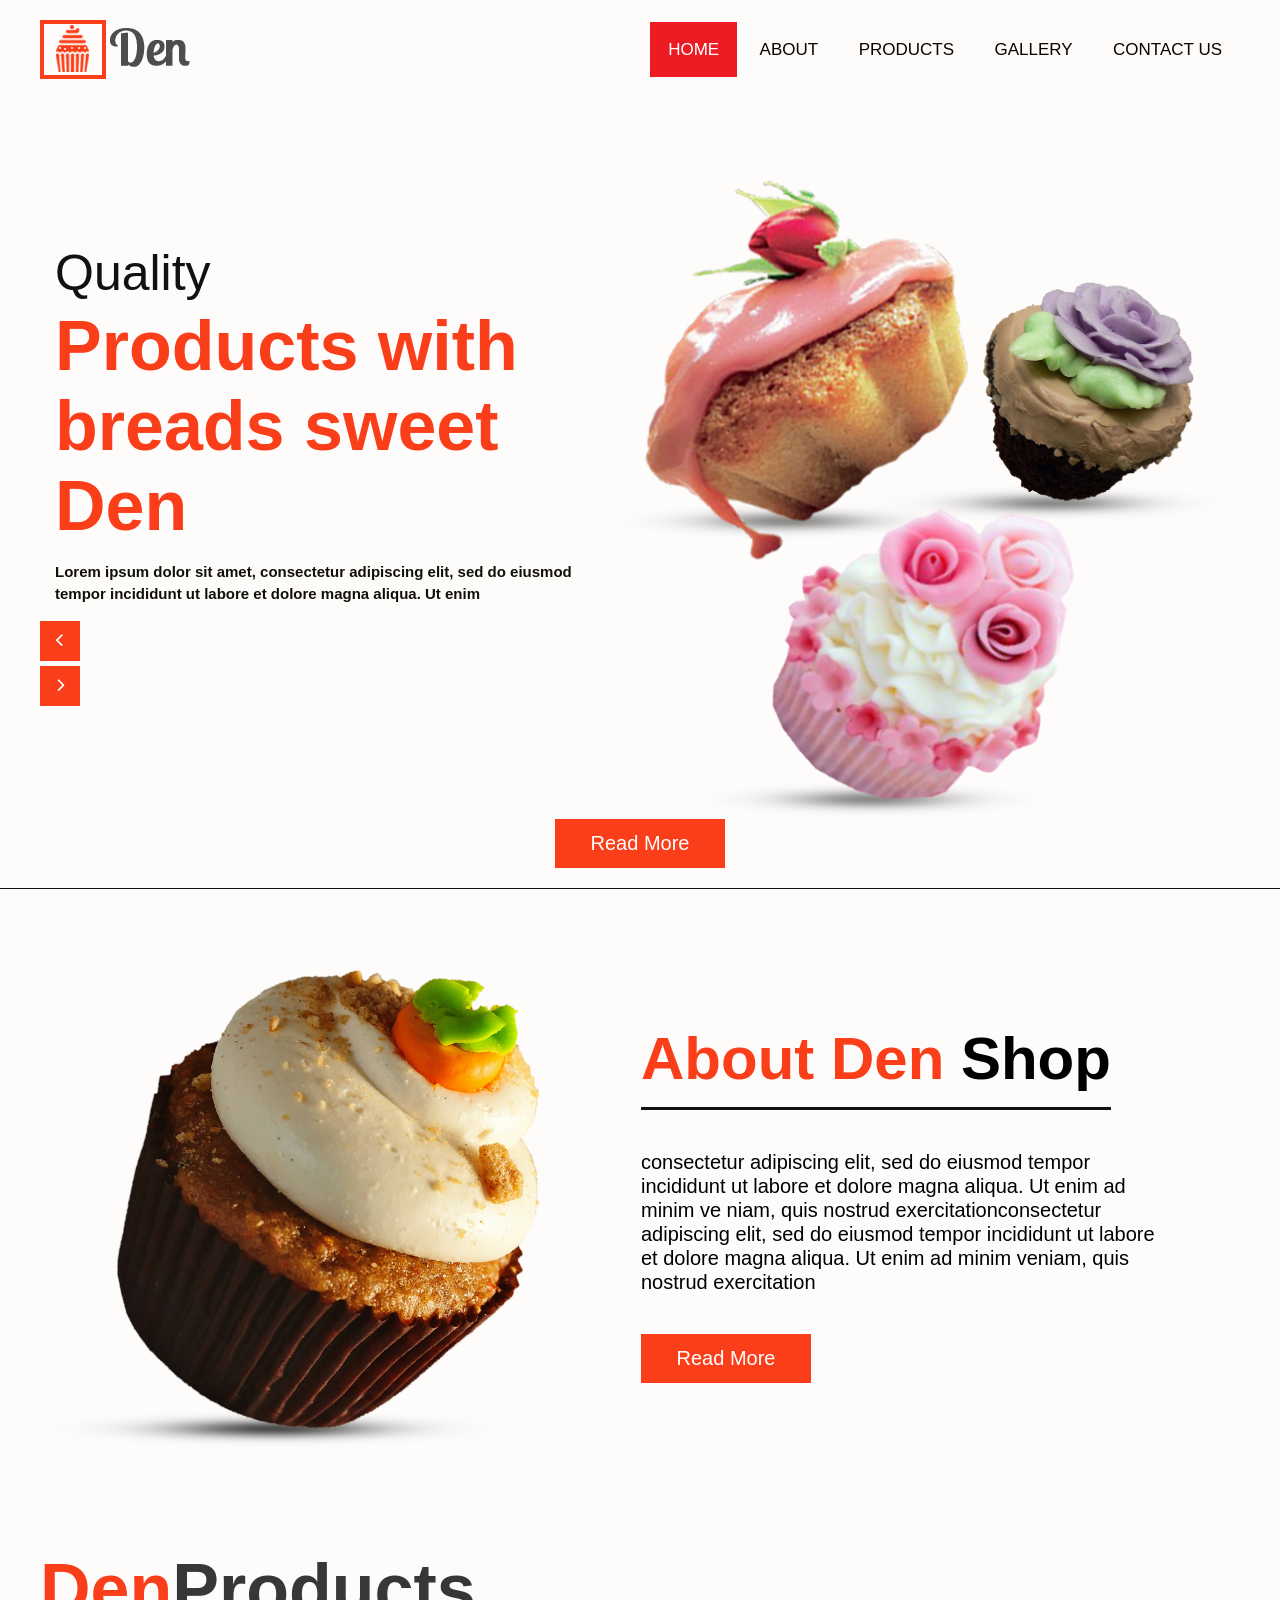
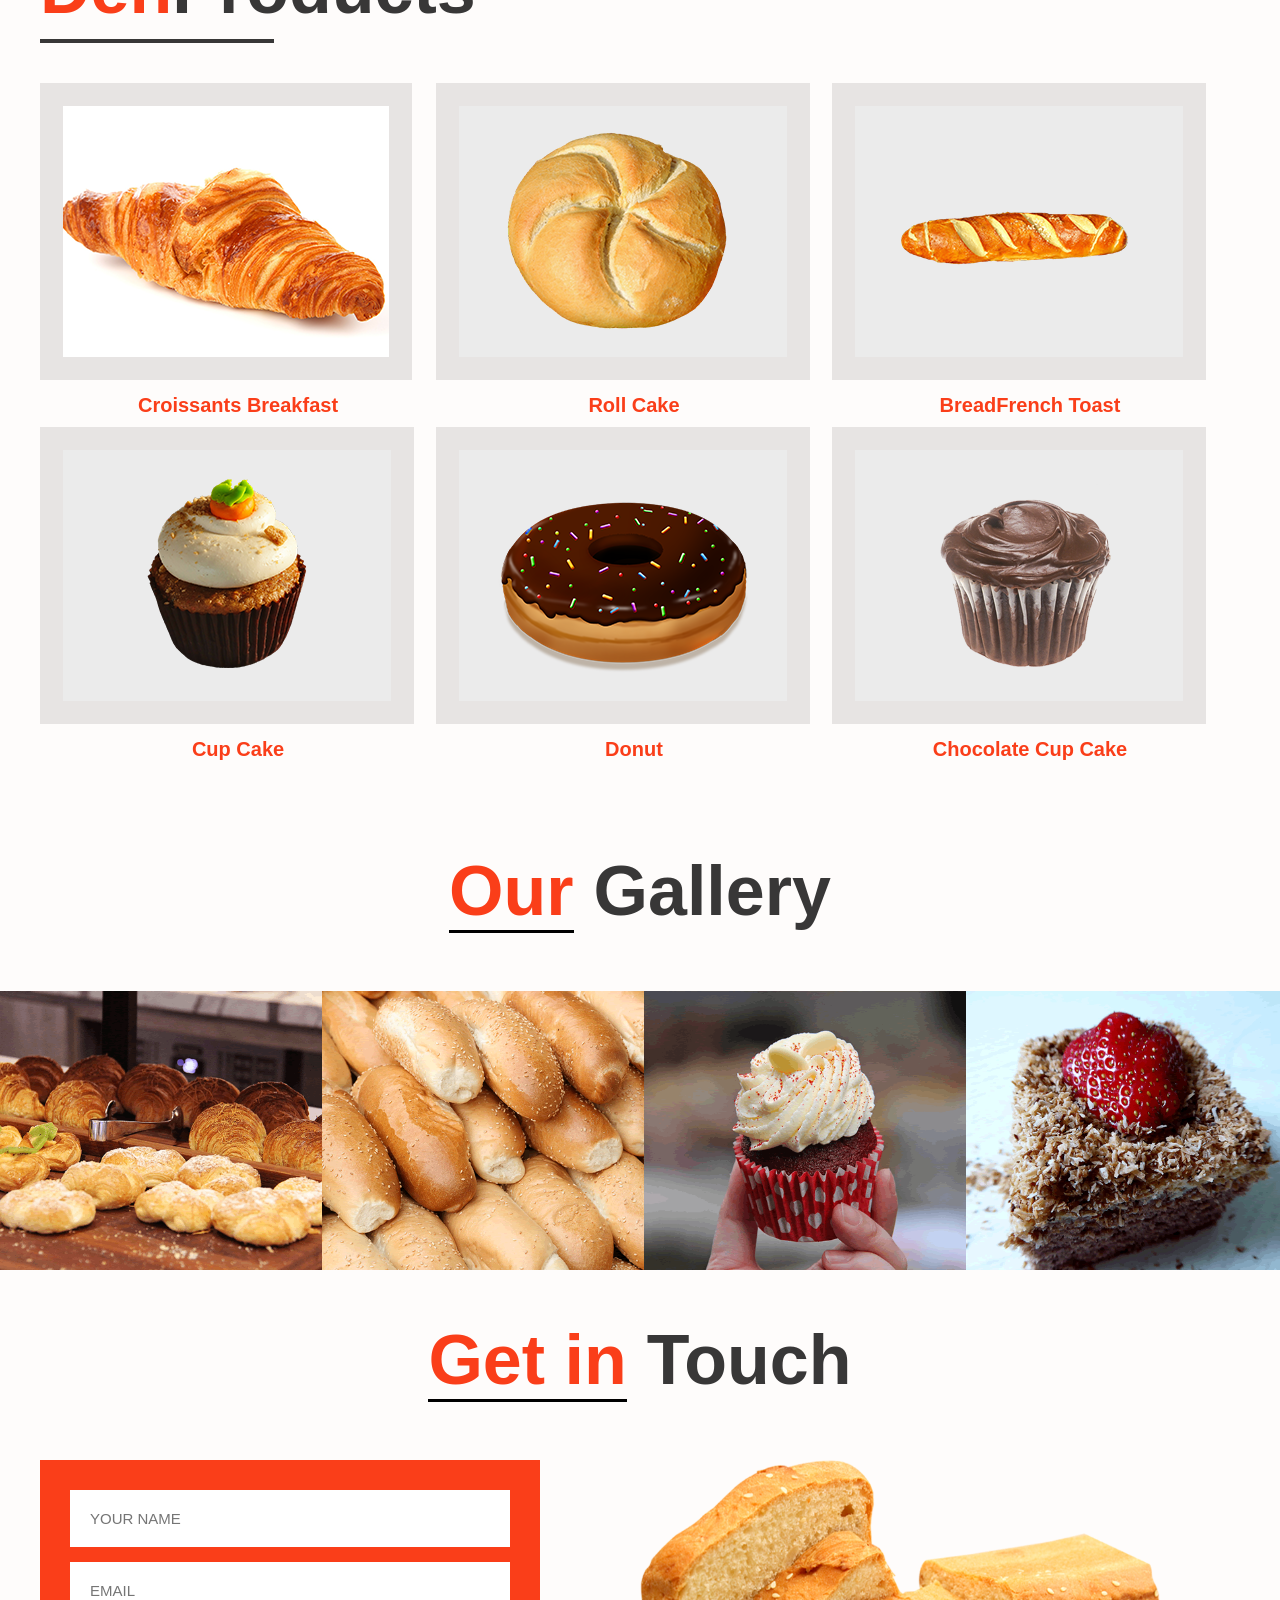
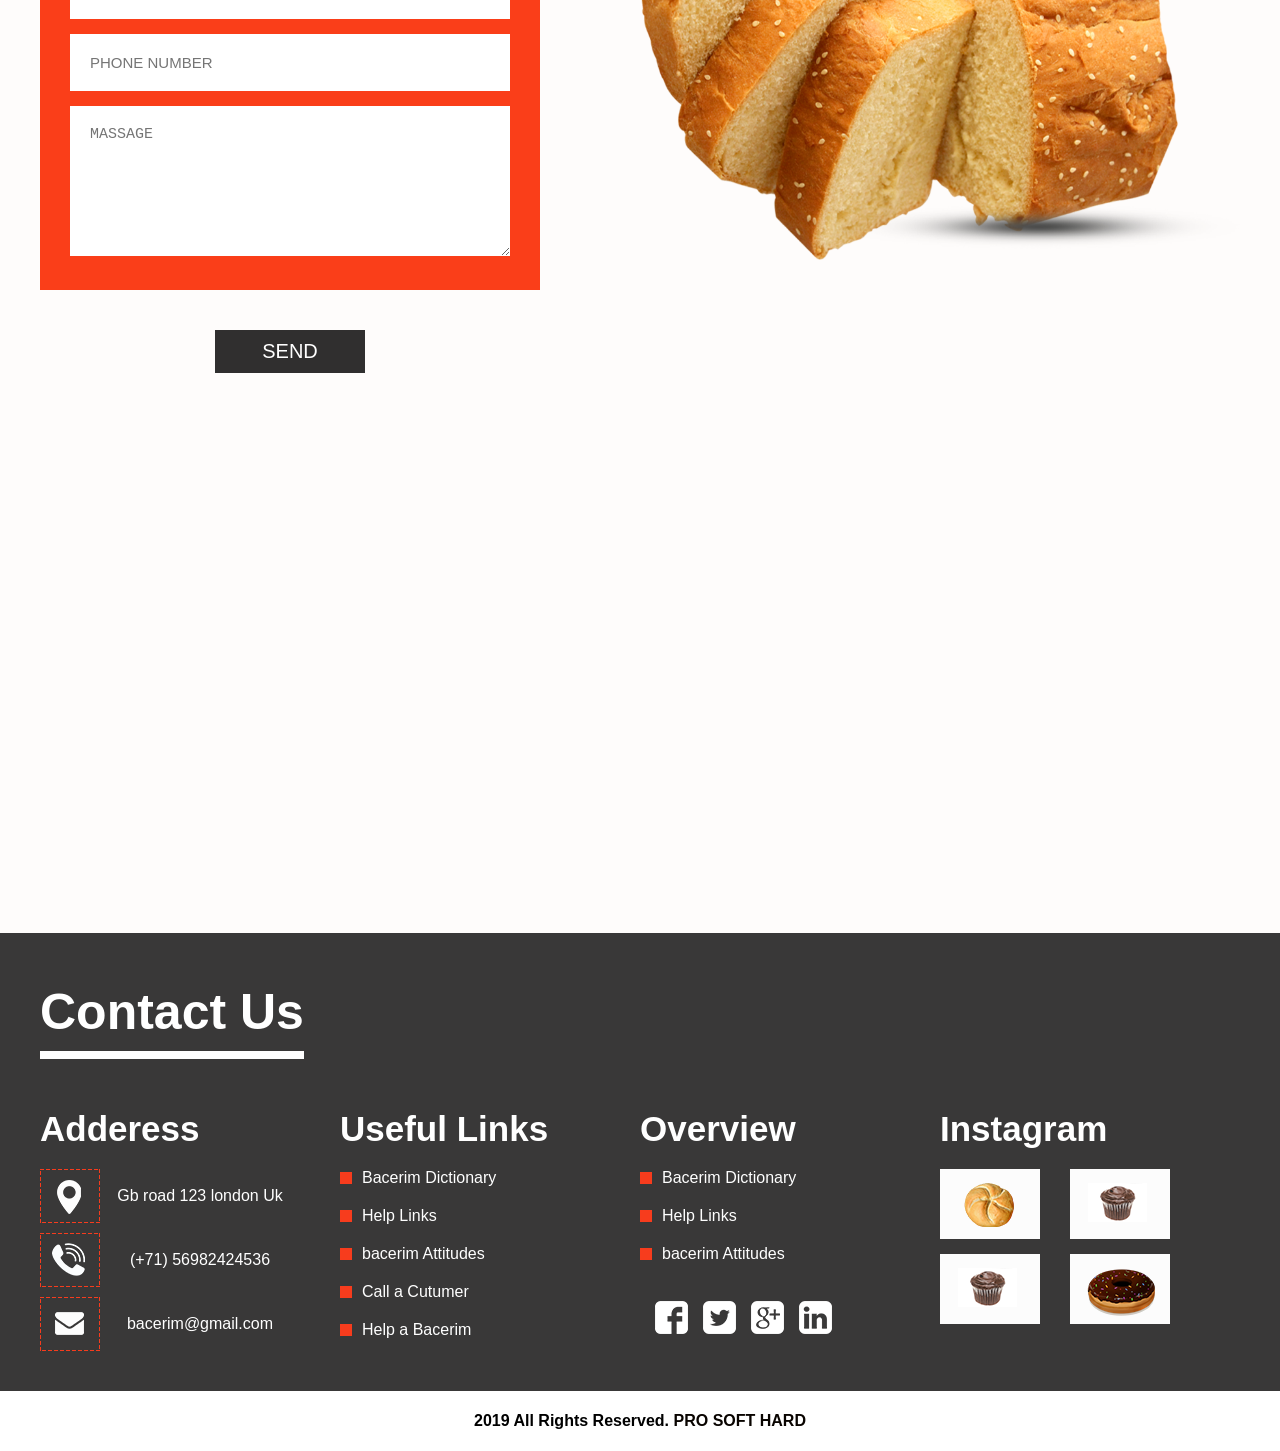
<file: Landing page/index.html>
<!DOCTYPE html>
<html lang="en">

<head>
    <meta charset="UTF-8">
    <meta name="viewport" content="width=device-width, initial-scale=1.0">
    <title>MY PROJICT</title>
    <link href="css/style.css" rel="stylesheet" />
    <link href="https://cdnjs.cloudflare.com/ajax/libs/font-awesome/6.6.0/css/all.min.css" rel="stylesheet" />
</head>

<body>


    <div class="contaner">
        <!-- START LOGO -->

        <div class="logo">
            <img src="images/logo.png" alt="" />
        </div>

        <!--END LOGO-->

        <!-- START LIST -->

        <div class="list">

            <ul>
                <li><a class="active" href="#home">Home</a></li>
                <li><a href="#about">About</a></li>
                <li><a href="#products">products</a></li>
                <li><a href="#gallery">gallery</a></li>
                <li><a href="#contact">Contact Us</a></li>
            </ul>

        </div>

        <!-- END LIST -->

        <!-- START SLIDER -->

        <div class="slider">
            <img src="images/banner-image.png" alt="" />

            <h1>
                <span> Quality </span>
                <br />
                Products with breads sweet Den
            </h1>

            <p>
                Lorem ipsum dolor sit amet, consectetur adipiscing elit, sed do eiusmod tempor incididunt ut labore et
                dolore magna aliqua. Ut enim
            </p>

            <div class="slider_b">

                <button> <i class="fa-solid fa-chevron-left"></i> </button>
                <button> <i class="fa-solid fa-chevron-right"></i> </button>

            </div>

        </div>

        <!-- END SLIDER -->

    </div>

    <div class="red">
        <button>
            <a href="">Read More</a>
        </button>
    </div>

    <div class="contaner">

        <!-- START ABDS -->

        <div class="abds">

            <img src="images/cupcake-img.png" alt="" />

            <strong> <span> About Den </span> Shop </strong>

            <p>consectetur adipiscing elit, sed do eiusmod tempor incididunt ut labore et dolore magna aliqua. Ut enim
                ad minim ve niam, quis nostrud exercitationconsectetur adipiscing elit, sed do eiusmod tempor incididunt
                ut labore et dolore magna aliqua. Ut enim ad minim veniam, quis nostrud exercitation</p>

            <div> <button> <a href="">Read More</a> </button> </div>

        </div>

        <!-- END ABDS -->

        <!-- START DP -->

        <div class="dp">
            <strong><span>Den</span>Products</strong>
            <br />
            <span class="span-title"></span>

            <div class="dp_co">
                <div class="dp_im"><img src="images/about-img1.png" alt=""><span><a href="">Croissants
                            Breakfast</a></span></div>
                <div class="dp_im"><img src="images/about-img2.png" alt=""><span><a href="">Roll Cake</a></span></div>
                <div class="dp_im"><img src="images/about-img3.png" alt=""><span><a href="">BreadFrench Toast</a></span>
                </div>
                <div class="dp_im"><img src="images/about-img4.png" alt=""><span><a href="">Cup Cake</a></span></div>
                <div class="dp_im"><img src="images/about-img5.png" alt=""><span><a href="">Donut</a></span></div>
                <div class="dp_im"><img src="images/about-img6.png" alt=""><span><a href="">Chocolate Cup
                            Cake</a></span></div>
            </div>

        </div>

        <!-- END DP -->

    </div>

    <!-- START OG -->

    <div class="og">
        <strong><span>Our</span>Gallery</strong>

        <div class="og_si">
            <div class="si"><img src="images/gallery-img1.png" alt=""><span>Breakfast Breads</span></div>
            <div class="si"><img src="images/gallery-img2.png" alt=""><span>Breakfast Breads</span></div>
            <div class="si"><img src="images/gallery-img3.png" alt=""><span>Breakfast Breads</span></div>
            <div class="si"><img src="images/gallery-img4.png" alt=""><span>Breakfast Breads</span></div>
        </div>

    </div>

    <!-- END OG -->

    <!-- START FORM G -->

    <div class="contaner">
        <div class="form_g">
            <strong><span>Get in</span>Touch</strong>
            <img src="images/bread-img.png" alt="" />

            <form action="index.html" method="">
                <div class="back">
                    <input type="text" placeholder="YOUR NAME" value="" />
                    <input type="email" placeholder="EMAIL" value="" />
                    <input type="number" placeholder="PHONE NUMBER" value="" />
                    <textarea placeholder="MASSAGE"></textarea>
                </div>
                <input type="submit" value="SEND" />
            </form>

        </div>
    </div>

    <!-- END FORM G -->

    <!-- START MAP -->

    <div class="map">

        <iframe
            src="https://www.google.com/maps/embed?pb=!1m18!1m12!1m3!1d204572.62842901752!2d2.9717407887890905!3d36.75983508054443!2m3!1f0!2f0!3f0!3m2!1i1024!2i768!4f13.1!3m3!1m2!1s0x128fad6795639515%3A0x4ba4b4c9d0a7e602!2sAlger!5e0!3m2!1sfr!2sdz!4v1730016712686!5m2!1sfr!2sdz"
            allowfullscreen="" loading="lazy" referrerpolicy="no-referrer-when-downgrade"></iframe>

    </div>

    <!-- END MAP -->

    <!-- START FOOTER -->

    <div class="footer">

        <div class="contaner">

            <strong class="st">Contact Us
            </strong>

            <div class="co">

                <div class="co_1">
                    <strong>Adderess</strong>
                    <div class="co_is">
                        <img src="images/map-icon.png" alt="" />
                        <span>Gb road 123 london Uk</span>
                        <img src="images/phone-icon.png" alt="" />
                        <span>(+71) 56982424536</span>
                        <img src="images/email-icon.png" alt="" />
                        <span>bacerim@gmail.com</span>
                    </div>
                </div>
                <div class="co_2">
                    <strong>Useful Links</strong>
                    <div class="co_l">
                        <img src="images/bulit-icon.png" alt="" />
                        <span>Bacerim Dictionary</span>
                        <img src="images/bulit-icon.png" alt="" />
                        <span>Help Links</span>
                        <img src="images/bulit-icon.png" alt="" />
                        <span>bacerim Attitudes</span>
                        <img src="images/bulit-icon.png" alt="" />
                        <span>Call a Cutumer</span>
                        <img src="images/bulit-icon.png" alt="" />
                        <span>Help a Bacerim</span>
                    </div>
                </div>
                <div class="co_3">
                    <strong>Overview</strong>
                    <div class="co_o">
                        <img src="images/bulit-icon.png" alt="" />
                        <span>Bacerim Dictionary</span>
                        <img src="images/bulit-icon.png" alt="" />
                        <span>Help Links</span>
                        <img src="images/bulit-icon.png" alt="" />
                        <span>bacerim Attitudes</span>
                        <div class="co_o_i">
                            <img src="images/fb-icon.png" alt="" />
                            <img src="images/twitter-icon.png" alt="" />
                            <img src="images/google-icon.png" alt="" />
                            <img src="images/linkedin-icon.png" alt="" />
                        </div>
                    </div>
                </div>
                <div class="co_4">
                    <strong>Instagram</strong>
                    <div class="co_4_i">
                        <img src="images/footer-img1.png" alt="" />
                        <img src="images/footer-img2.png" alt="" />
                        <img src="images/footer-img2.png" alt="" />
                        <img src="images/footer-img3.png" alt="" />
                    </div>
                </div>

            </div>

        </div>

        <div class="t_d">

            <strong>2019 All Rights Reserved. <a href="">PRO SOFT HARD</a></strong>

        </div>

    </div>

    <!-- END FOOTER -->

</body>

</html>
</file>
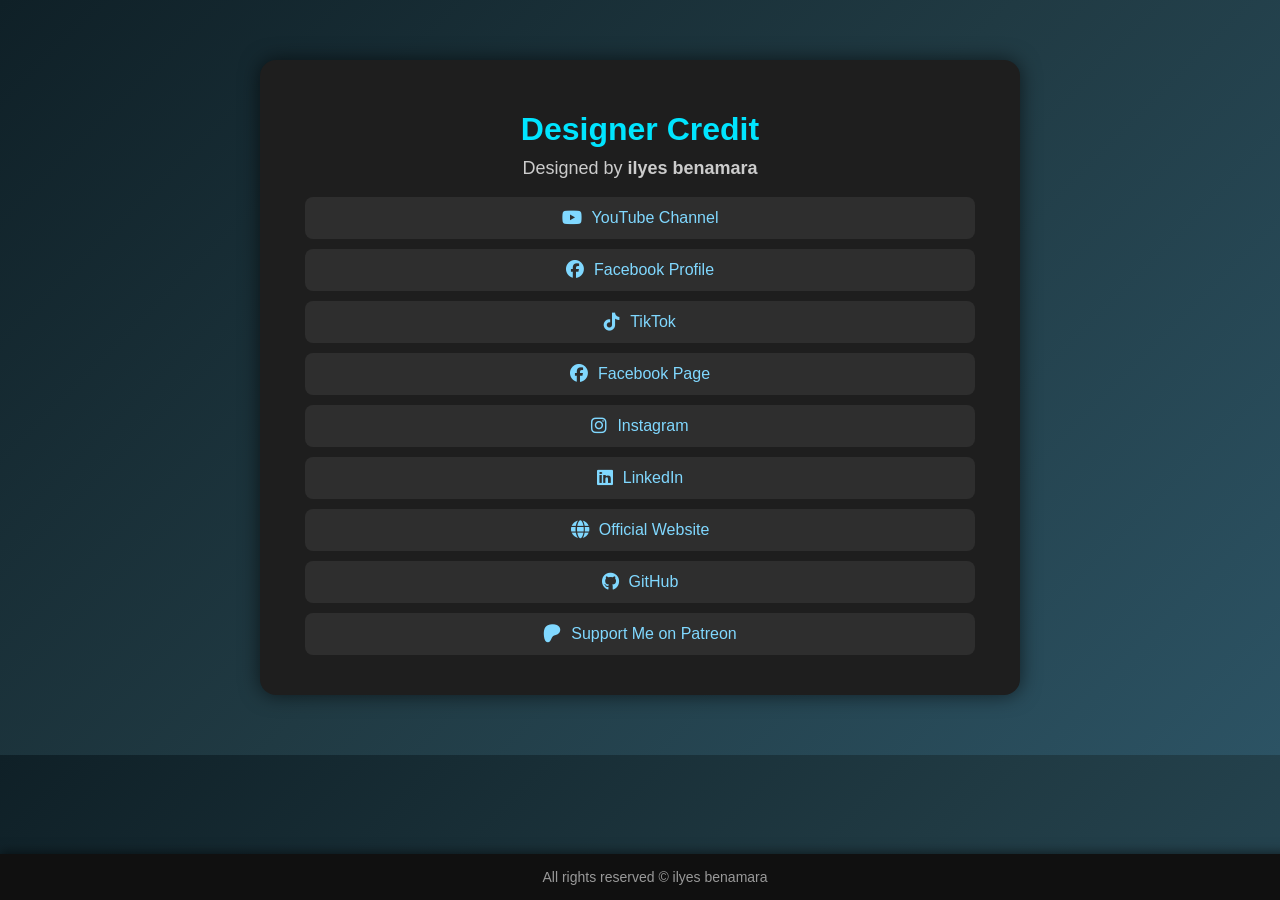
<file: Landing page/Designer Credit.html>
<!DOCTYPE html>
<html lang="en">
<head>
  <meta charset="UTF-8">
  <title>Designer Credit - ilyes benamara</title>
  <link rel="stylesheet" href="https://cdnjs.cloudflare.com/ajax/libs/font-awesome/6.5.0/css/all.min.css">
  <style>
    body {
      background: linear-gradient(135deg, #0f2027, #203a43, #2c5364);
      color: #ffffff;
      font-family: 'Segoe UI', Tahoma, Geneva, Verdana, sans-serif;
      margin: 0;
      padding: 0;
    }

    .container {
      max-width: 700px;
      margin: 60px auto;
      background-color: #1e1e1e;
      padding: 30px;
      border-radius: 16px;
      box-shadow: 0 0 20px rgba(0,0,0,0.6);
      text-align: center;
    }

    h1 {
      color: #00e5ff;
      margin-bottom: 10px;
    }

    p {
      margin-top: 0;
      color: #ccc;
      font-size: 18px;
    }

    a {
      display: flex;
      align-items: center;
      justify-content: center;
      gap: 10px;
      background-color: #2e2e2e;
      color: #80d8ff;
      text-decoration: none;
      padding: 12px 20px;
      margin: 10px auto;
      border-radius: 8px;
      max-width: 90%;
      transition: all 0.3s ease;
      font-size: 16px;
    }

    a:hover {
      background-color: #37474f;
      color: #ffffff;
    }

    i {
      font-size: 18px;
    }

    footer {
      background-color: #101010;
      color: #999;
      text-align: center;
      padding: 15px;
      font-size: 14px;
      position: fixed;
      bottom: 0;
      width: 100%;
      box-shadow: 0 -2px 10px rgba(0,0,0,0.5);
    }
  </style>
</head>
<body>

  <div class="container">
    <h1>Designer Credit</h1>
    <p>Designed by <strong>ilyes benamara</strong></p>

    <a href="https://www.youtube.com/@prosofthard/videos" target="_blank">
      <i class="fab fa-youtube"></i> YouTube Channel
    </a>

    <a href="https://www.facebook.com/p.ilyes.benamara" target="_blank">
      <i class="fab fa-facebook"></i> Facebook Profile
    </a>

    <a href="https://www.tiktok.com/@prosofthard" target="_blank">
      <i class="fab fa-tiktok"></i> TikTok
    </a>

    <a href="https://www.facebook.com/prosofthard/" target="_blank">
      <i class="fab fa-facebook"></i> Facebook Page
    </a>

    <a href="https://www.instagram.com/prosofthard/" target="_blank">
      <i class="fab fa-instagram"></i> Instagram
    </a>

    <a href="https://www.linkedin.com/in/p-ilyes-benamara/" target="_blank">
      <i class="fab fa-linkedin"></i> LinkedIn
    </a>

    <a href="https://www.prosofthard.com/" target="_blank">
      <i class="fas fa-globe"></i> Official Website
    </a>

    <a href="https://github.com/p-ilyes-benamara/" target="_blank">
      <i class="fab fa-github"></i> GitHub
    </a>

    <a href="https://www.patreon.com/prosofthard" target="_blank">
      <i class="fab fa-patreon"></i> Support Me on Patreon
    </a>
  </div>

  <footer>
    All rights reserved © ilyes benamara
  </footer>

</body>
</html>
</file>
<file: Landing page/css/style.css>
body {

    margin: 0;
    padding: 0;
    background-color: #fefcfb;
    font-family: 'Josefin Sans', sans-serif;

}

.contaner {

    width: 1200px;
    margin-left: auto;
    margin-right: auto;
    padding: 20px;

}

.logo img {

    float: left;

}

.list {

    float: right;
    margin-top: 20px;

}

.list ul {

    margin: 0;

}

.list ul li {

    list-style-type: none;
    display: inline-block;

}


.list ul li a {

    text-decoration: none;
    font-size: 17px;
    text-transform: uppercase;
    padding: 18px;
    color: #090400;

}

.active {
    background-color: #ed1c24;
    color: #ffffff !important;
}

.slider {
    float: right;
    width: 100%;
    margin-top: 100px;
}

.slider img {
    float: right;
    width: 640px;
    height: 640px;
}

.slider h1 {
    float: left;
    display: inline-block;
    width: 480px;
    font-size: 70px;
    color: #fa3e19;
    margin-bottom: 0;
    margin-left: 15px;
}

.slider h1 span {
    font-size: 50px;
    font-weight: 100;
    color: #111111 !important;
}

.slider p {
    float: left;
    width: 520px;
    font-size: 15px;
    color: #110f0a;
    font-weight: 600;
    line-height: 1.5;
    margin-left: 15px;
}

.slider_b {
    float: left;
    display: grid;
    width: 10%;
}

.slider_b button {
    width: 40px;
    height: 40px;
    border: 0;
    background: #fa3e19;
    color: #ffff;
    cursor: pointer;
    margin-bottom: 5px;
}

.red {
    float: right;
    width: 100%;
    border-bottom: 1px solid #111111;
}

.red button {
    margin-left: auto;
    margin-right: auto;
    display: block;
    background: #fa3e19;
    border: 0;
    font-size: 20px;
    width: 170px;
    padding-top: 13px;
    padding-bottom: 13px;
    margin-bottom: 20px;
}

.red a {
    color: #ffff;
    text-decoration: none;
    transition: 0.3s;
}

.red a:hover {
    color: #090400;
    transition: 0.3s;
}

.abds {
    float: right;
    width: 100%;
    margin-top: 80px;
}

.abds img {
    float: left;
    margin-right: 100px;
}

.abds strong {
    float: left;
    font-size: 60px;
    padding-bottom: 14px;
    border-bottom: 3px solid #111111;
    margin-top: 55px;
}

.abds strong span {
    color: #fa3e19;
}

.abds p {
    float: left;
    font-size: 20px;
    width: 515px;
    margin-top: 40px;
    line-height: 1.2;
}

.abds div {
    float: left;
    width: 170px;
}

.abds button {
    margin-left: auto;
    margin-right: auto;
    display: block;
    background: #fa3e19;
    border: 0;
    font-size: 20px;
    width: 170px;
    padding-top: 13px;
    padding-bottom: 13px;
    margin-bottom: 20px;
    margin-top: 20px;
}

.abds button a {
    color: #ffff;
    text-decoration: none;
    transition: 0.3s;
}

.abds button a:hover {
    color: #090400;
    transition: 0.3s;
}

.dp {
    float: right;
    width: 100%;
    margin-top: 100px;
}

.dp strong {
    font-size: 70px;
    color: #383737;
}

.dp strong span {
    color: #fa3e19;
}

.dp .span-title {
    float: left;
    border: 2px solid #383737;
    width: 230px;
    margin-top: 10px;
}

.dp_co {
    float: right;
    width: 100%;
    display: flex;
    flex-wrap: wrap;
    margin-top: 40px;
}

.dp_im {
    flex: 0 0 33%;
}

.dp_im img {
    border: solid #e7e4e3 23px;
    transition: 0.3s;
}

.dp_im img:hover {
    border: solid #fa3e19 23px;
    transition: 0.3s;
}

.dp_co span {
    display: block;
    text-align: center;
    margin-top: 10px;
    margin-bottom: 10px;
}

.dp_co span a {
    text-decoration: none;
    font-size: 20px;
    color: #fa3e19;
    transition: 0.3s;
    font-weight: 700;
}

.dp_co span a:hover {
    color: black;
    transition: 0.3s;
}

.og {
    width: 100%;
    margin-top: 80px;
    float: right;
}

.og strong {
    font-size: 70px;
    color: #383737;
    display: block;
    text-align: center;
}

.og strong span {
    color: #fa3e19;
    margin-right: 20px;
    border-bottom: 3px solid black;
}

.og_si {
    display: flex;
    width: 100%;
    margin-top: 60px;
    justify-content: center;
}

.og_si img {
    width: 100%;
    height: 100%;
}

.si {

    position: relative;

}

.si span {
    width: 100%;
    height: 100%;
    position: absolute;
    top: 0;
    left: 0;
    background-color: rgba(250, 62, 25, .9);
    color: #fff;
    display: flex;
    justify-content: center;
    align-items: center;
    font-size: 30px;
    font-weight: 700;
    transition: 0.3s;
    opacity: 0;
}

.si:hover span {

    opacity: 1;
    transition: 0.3s;

}

.form_g {
    float: right;
    width: 100%;
    margin-top: 50px;
}

.form_g strong {
    font-size: 70px;
    color: #383737;
    display: block;
    text-align: center;
    margin-bottom: 60px;
}

.form_g strong span {
    color: #fa3e19;
    margin-right: 20px;
    border-bottom: 3px solid black;
}

.form_g img {
    float: right;
    width: 600px;
    height: 400px;
    margin: 0;
    padding: 0;
}

.form_g form {
    float: left;
    width: 500px;
}

.form_g form input {
    width: 100%;
    border: 0;
    margin-bottom: 15px;
    padding-top: 20px;
    padding-bottom: 20px;
    padding-right: 20px;
    padding-left: 20px;
    box-sizing: border-box;
    font-size: 15px;
}

.form_g form textarea {
    width: 100%;
    border: 0;
    height: 150px;
    font-size: 15px;
    padding: 20px;
    box-sizing: border-box;
}

.back {
    background-color: #fa3e19;
    padding: 30px;
}

.form_g input[type=submit] {
    background-color: #302f2f;
    color: #fff;
    font-size: 20px;
    width: 150px;
    display: block;
    margin: auto;
    margin-top: 40px;
    transition: 0.3s;
    padding: 10px 10px 10px 10px;
    cursor: pointer;
}

.form_g input[type=submit]:hover {
    color: #fa3e19;
    transition: 0.3s;
}

.map {
    float: right;
    width: 100%;
    margin-top: 60px;
    height: 500px;
}

.map iframe {
    border: 0;
    width: 100%;
    height: 500px;
}

.footer {
    float: right;
    width: 100%;
    background-color: #393838;
}

.co {
    display: flex;
    width: 100%;
}

.footer .st {
    float: left;
    color: #fff;
    font-size: 50px;
    border-bottom: 8px solid #ffff;
    padding-bottom: 10px;
    margin-top: 30px;
}

.co {
    width: 100%;
    display: flex;
    float: right;
    justify-content: center;
    margin-bottom: 30px;
}

.co strong {
    color: #fff;
    font-size: 35px;
    margin-top: 50px;
    display: block;
    margin-bottom: 20px;
}

.co_1,
.co_2,
.co_3,
.co_4 {
    width: 300px;
}

.co_is {
    display: flex;
    align-items: center;
    flex-wrap: wrap;
}

.co_is img {
    float: left;
    margin-bottom: 10px;
}

.co_is span {
    width: 200px;
    float: right;
    margin-bottom: 10px;
    color: #fff;
    text-align: center;
}

.co_l {
    display: flex;
    flex-wrap: wrap;
    align-items: center;
}

.co_l img {
    float: left;
    margin-bottom: 20px;
}

.co_l span {
    float: right;
    width: 270px;
    margin-left: 10px;
    margin-bottom: 20px;
    color: #fff;
}

.co_o {
    display: flex;
    flex-wrap: wrap;
    align-items: center;
}

.co_o img {
    float: left;
    margin-bottom: 20px;
}

.co_o span {
    float: right;
    margin-left: 10px;
    margin-bottom: 20px;
    width: 270px;
    color: #fff;
}

.co_o_i {
    display: flex;
    align-items: center;
}

.co_o_i img {
    margin-left: 15px;
    margin-top: 18px;
}

.co_4_i {
    display: flex;
    flex-wrap: wrap;
    gap: 15px 30px;
}

.t_d {
    width: 100%;
    background-color: #ffff;
    height: 60px;
    float: right;
    display: flex;
    align-items: center;
    justify-content: center;
}

.t_d a {

    color: #090400;
    transition: 0.03s;
    text-decoration: none;

}

.t_d a:hover {

    color: #fa3e19;
    transition: 0.03s;

}
</file>
